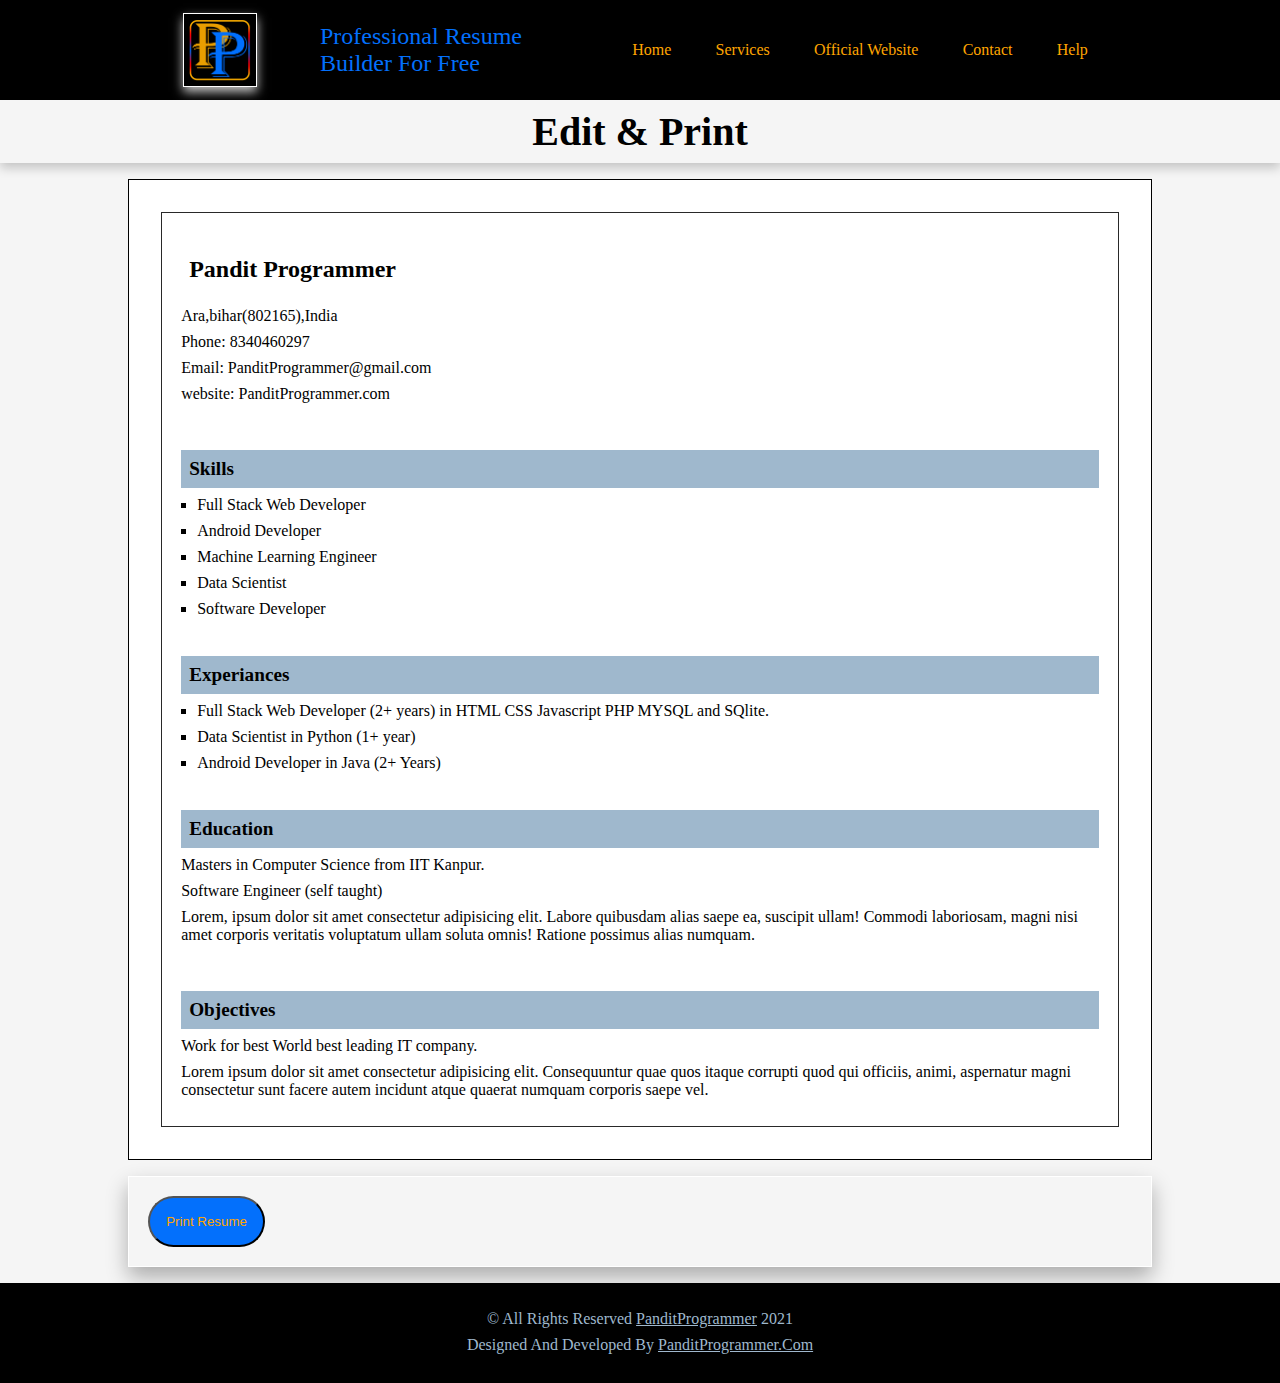
<file: index.html>
<!DOCTYPE html>
<html lang="en">

<head>
    <meta charset="UTF-8">
    <meta http-equiv="X-UA-Compatible" content="IE=edge">
    <meta name="description" content="A Professional Resume Builder by PanditProgrammer . This resume Builder is created by Logo_panditProgrammer for specially students and Fresher to make their resume quickly for Free. You can create a CV or Resume by editing few lines in resume Templates without any cost and print directly or you can save as PDF format. PanditProgrammer CV Builder for students for Free . Free resume Builder for students. CV maker for students. resume maker free by PanditProgrammer .  ">
    <meta name="keywords" content="Resume Builder, resume maker, PanditProgrammer resume, Pandit programmer resume, cv builder , students resume builder, free resume for students , free cv maker for students ">
    <meta name="viewport" content="width=device-width, initial-scale=1.0">
    <title>Free Resume Builder for students or Fresher | A Resume builder by PanditProgrammer.com , where you can get your resume quickly by editing fews lines in resume Templates. | students Resume maker by Pandit Programmer </title>
    <link rel="stylesheet" href="style.css">

    <link rel="apple-touch-icon" sizes="57x57" href="favicon/apple-icon-57x57.png">
    <link rel="apple-touch-icon" sizes="60x60" href="favicon/apple-icon-60x60.png">
    <link rel="apple-touch-icon" sizes="72x72" href="favicon/apple-icon-72x72.png">
    <link rel="apple-touch-icon" sizes="76x76" href="favicon/apple-icon-76x76.png">
    <link rel="apple-touch-icon" sizes="114x114" href="favicon/apple-icon-114x114.png">
    <link rel="apple-touch-icon" sizes="120x120" href="favicon/apple-icon-120x120.png">
    <link rel="apple-touch-icon" sizes="144x144" href="favicon/apple-icon-144x144.png">
    <link rel="apple-touch-icon" sizes="152x152" href="favicon/apple-icon-152x152.png">
    <link rel="apple-touch-icon" sizes="180x180" href="favicon/apple-icon-180x180.png">
    <link rel="icon" type="image/png" sizes="192x192" href="favicon/android-icon-192x192.png">
    <link rel="icon" type="image/png" sizes="32x32" href="favicon/favicon-32x32.png">
    <link rel="icon" type="image/png" sizes="96x96" href="favicon/favicon-96x96.png">
    <link rel="icon" type="image/png" sizes="16x16" href="favicon/favicon-16x16.png">
    <link rel="manifest" href="favicon/manifest.json">
    <meta name="msapplication-TileColor" content="#ffffff">
    <meta name="msapplication-TileImage" content="favicon/ms-icon-144x144.png">
    <meta name="theme-color" content="#ffffff">

</head>

<body id="main_body">
    <header>
        <div class="logo">
            <img src="src/logo.png" alt="Logo_panditProgrammer">
        </div>

        <nav class="menu">
            <a href="/">Home</a>
            <a href="/">Services</a>
            <a href="http://PanditProgrammer.com">Official website</a>
            <a href="http://facebook.com/PanditProgrammer">Contact</a>
            <a href="/">Help</a>
        </nav>

        <span class="desc">Professional Resume <br> Builder for Free  </span>

    </header>
    <div class="edit_print"><h1>Edit & Print</h1></div>

    <div class="resume" id="printResume" >
        <div class="main" contenteditable="true">
            <div class="head">
                <h1>Pandit Programmer</h1>
                <p>Ara,bihar(802165),India</p>
                <p>Phone: 8340460297</p>
                <p>Email: PanditProgrammer@gmail.com</p>
                <p>website: PanditProgrammer.com</p>
            </div>


            <div class="skills">
                <h1>Skills</h1>
                <ul>
                    <li>Full Stack Web Developer</li>
                    <li>Android Developer</li>
                    <li>Machine Learning Engineer</li>
                    <li>Data Scientist</li>
                    <li>Software Developer</li>
                </ul>
            </div>


            <div class="work_exp">
                <h1>Experiances</h1>
                <ul>
                    <li>Full Stack Web Developer (2+ years) in HTML CSS Javascript PHP MYSQL and SQlite.</li>
                    <li>Data Scientist in Python (1+ year)</li>
                    <li>Android Developer in Java (2+ Years)</li>
                </ul>

            </div>


            <div class="education">
                <h1>Education</h1>
                <p>Masters in Computer Science from IIT Kanpur.</p>
                <p>Software Engineer (self taught)</p>
                <p>Lorem, ipsum dolor sit amet consectetur adipisicing elit. Labore quibusdam alias saepe ea, suscipit
                    ullam! Commodi laboriosam, magni nisi amet corporis veritatis voluptatum ullam soluta omnis! Ratione
                    possimus alias numquam.</p>
            </div>


            <div class="objectives">
                <h1>Objectives</h1>
                <p>Work for best World best leading IT company.</p>
                <p>Lorem ipsum dolor sit amet consectetur adipisicing elit. Consequuntur quae quos itaque corrupti quod
                    qui officiis, animi, aspernatur magni consectetur sunt facere autem incidunt atque quaerat numquam
                    corporis saepe vel.</p>
            </div>


        </div>
    </div>

    <div class="functions">
        <div class="function_container">
            <button onclick="printResume()">Print Resume</button>
        </div>
    </div>

    <footer>
        <p>&copy; All rights Reserved <a href="http://PanditProgrammer.com">PanditProgrammer</a> 2021</p>
        <p>Designed and Developed by <a href="http://PanditProgrammer.com">PanditProgrammer.com</a>  </p>
    </footer>



    <script>
        function printResume() {
            let original_body = document.getElementById("main_body").innerHTML;
            let printable = document.getElementById("printResume").innerHTML;
            let body = document.getElementById("main_body").innerHTML = printable;
            window.print();
            body.innerHTML = original_body;
            location.reload();
        }
    </script>


</body>

</html>
</file>
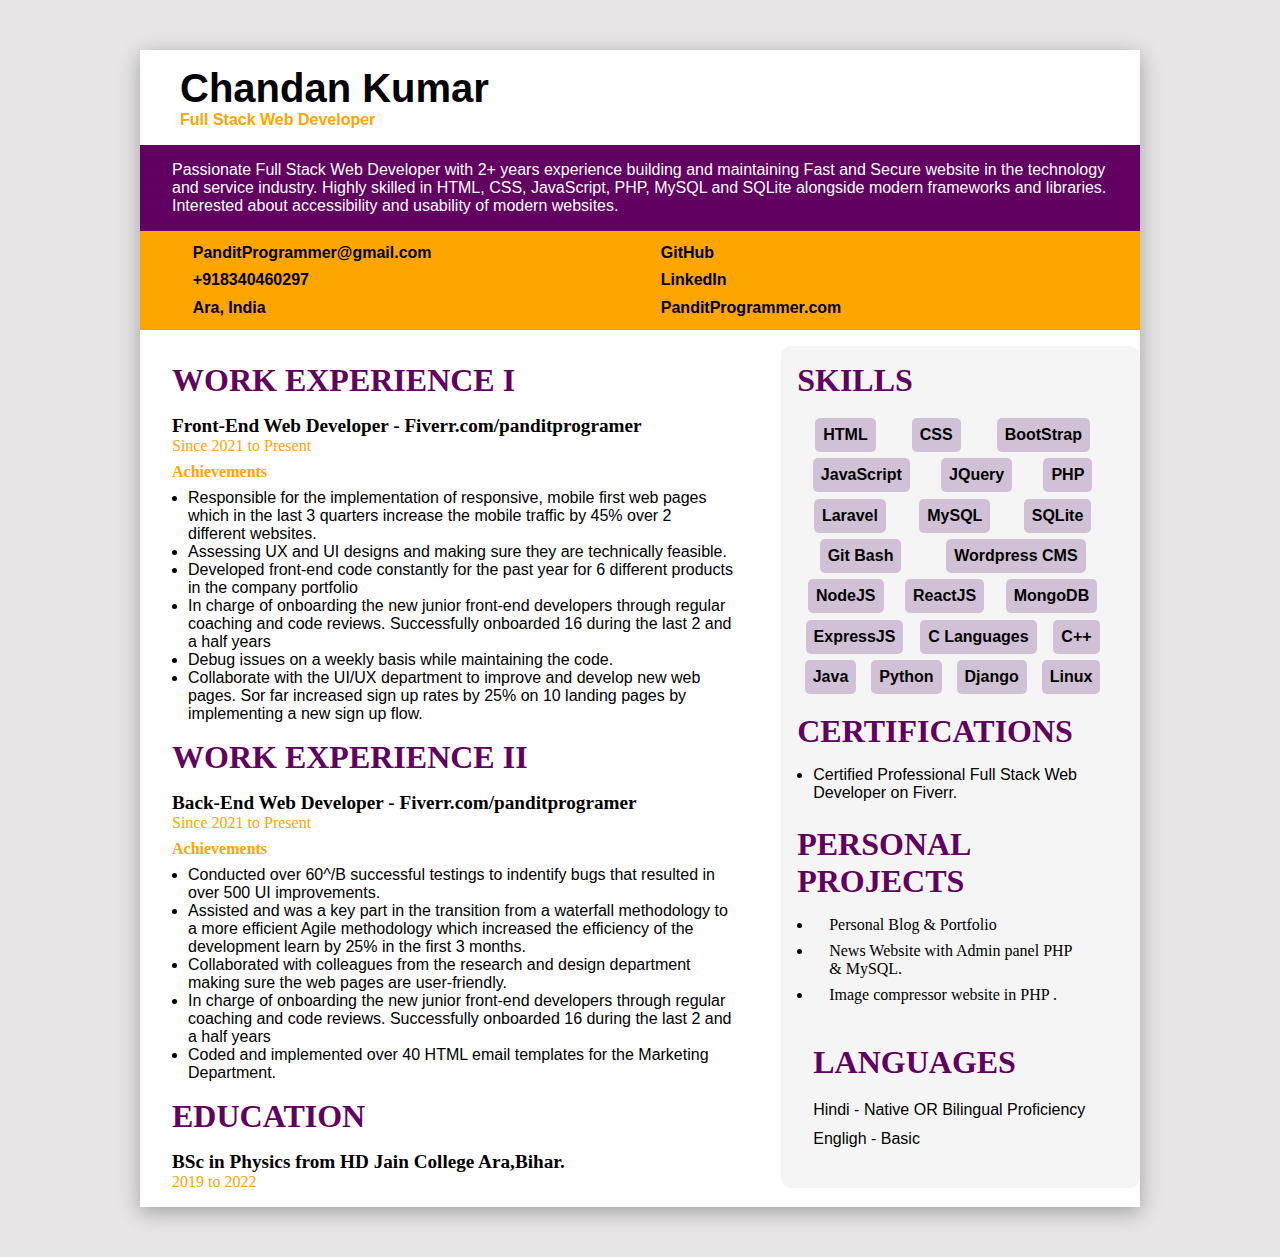
<file: cv/index.html>
<!DOCTYPE html>
<html lang="en">

<head>
    <meta charset="UTF-8">
    <meta http-equiv="X-UA-Compatible" content="IE=edge">
    <meta name="viewport" content="width=device-width, initial-scale=1.0">
    <meta name="description" content="This is Resume for full stack web developer. This resume can be used for front-end developer and Back-End developer . This web-based resume created by PanditProgrammer.com (pandit programmer) using html css only. All about the full stack web developer pandit programmer. This CV tells the about panditprogramer.com's developer.">
    <meta name="keywords" content="Full stack web developer resume, front-end developer resume , Back-End developer resume, Software developer resume, PanditProgrammer resume , Pandit programmer resume, best resume for developer, online resume, cv for developer, dv for Software developer, Software engineer cv.">
    <title>Resume (chandan Kumar PanditProgrammer) : PanditProgrammer.com</title>
    <link rel="stylesheet" href="style.css">
    <!-- font awesome cdn  -->
    <link rel="stylesheet" href="https://pro.fontawesome.com/releases/v5.10.0/css/all.css"
        integrity="sha384-AYmEC3Yw5cVb3ZcuHtOA93w35dYTsvhLPVnYs9eStHfGJvOvKxVfELGroGkvsg+p" crossorigin="anonymous" />
</head>

<body>

    <!-- <header>
        <nav></nav>
    </header> -->


    <section>
        <main class="container">
            <div class="cv_header">
                <h1>Chandan Kumar</h1>
                <h2>Full Stack Web Developer</h2>
            </div>

            <div class="cv_description">
                <p>
                    Passionate Full Stack Web Developer with 2+ years experience building and maintaining Fast and
                    Secure website in the technology and service industry. Highly skilled in HTML, CSS, JavaScript, PHP,
                    MySQL and SQLite alongside modern frameworks and libraries. Interested about accessibility and
                    usability of modern websites.
                </p>
            </div>

            <div class="cv_details">
                <div class="left">
                    <h2><i class="far fa-envelope"></i><a href="mailto:PanditProgrammer@gmail.com" target="blank">
                            PanditProgrammer@gmail.com</a>
                    </h2>
                    <h2><i class="fas fa-phone-alt"></i><a href="tel:+918340460297" target="blank">+918340460297</a>
                    </h2>
                    <h2><i class="fas fa-map-marker-alt"></i><a href="https://goo.gl/maps/ZuwQ8jr1xtmzfw7N8"
                            target="blank">Ara,
                            India</a>
                    </h2>
                </div>
                <div class="right">
                    <h2><i class="fab fa-github"></i> <a href="http://github.com/panditprogrammer"
                            target="blank">GitHub</a>
                    </h2>
                    <h2><i class="fab fa-linkedin"></i> <a href="http://www.linkedin.com/in/panditprogrammer"
                            target="blank">LinkedIn</a>
                    </h2>
                    <h2><i class="fas fa-passport"></i> <a href="http://panditprogrammer.com"
                            target="blank">PanditProgrammer.com</a>
                    </h2>
                </div>
            </div>

            <div class="cv_body">
                <div class="cv_work_exp">
                    <h1>Work Experience I</h1>
                    <h2>Front-End Web Developer - Fiverr.com/panditprogramer</h2>
                    <span>Since 2021 to Present</span>
                    <h3>Achievements</h3>

                    <ul>
                        <li>
                            Responsible for the implementation of responsive, mobile first web pages which in the last
                            3
                            quarters increase the mobile traffic by 45% over 2 different websites.
                        </li>
                        <li>
                            Assessing UX and UI designs and making sure they are technically feasible.

                        </li>
                        <li>
                            Developed front-end code constantly for the past year for 6 different
                            products in the company portfolio
                        </li>
                        <li>
                            In charge of onboarding the new junior front-end developers through regular coaching and
                            code
                            reviews. Successfully onboarded 16 during the last 2 and a half years
                        </li>
                        <li>
                            Debug issues on a weekly basis while maintaining the code.
                        </li>
                        <li>
                            Collaborate with the UI/UX department to improve and develop new web pages. Sor far
                            increased
                            sign up rates by 25% on 10 landing pages by implementing a new sign up flow.
                        </li>
                    </ul>

                    <h1>Work Experience II </h1>
                    <h2>Back-End Web Developer - Fiverr.com/panditprogramer</h2>
                    <span>Since 2021 to Present</span>
                    <h3>Achievements</h3>

                    <ul>
                        <li>
                            Conducted over 60^/B successful testings to indentify bugs that resulted in over 500 UI
                            improvements.
                        </li>
                        <li>

                            Assisted and was a key part in the transition from a waterfall methodology to a more
                            efficient
                            Agile methodology which increased the efficiency of the development learn by 25% in the
                            first 3
                            months.

                        </li>
                        <li>
                            Collaborated with colleagues from the research and design department making sure the web
                            pages
                            are user-friendly.
                        </li>
                        <li>
                            In charge of onboarding the new junior front-end developers through regular coaching and
                            code
                            reviews. Successfully onboarded 16 during the last 2 and a half years
                        </li>
                        <li>
                            Coded and implemented over 40 HTML email templates for the Marketing Department.
                        </li>

                    </ul>
                    <h1>education</h1>
                    <h2>BSc in Physics from HD Jain College Ara,Bihar.</h2>
                    <span>2019 to 2022</span>

                </div>

                <div class="cv_skills">
                    <h1>Skills</h1>
                    <div class="skill_contents">
                        <h3>HTML</h3>
                        <h3>CSS</h3>
                        <h3>BootStrap</h3>
                        <h3>JavaScript</h3>
                        <h3>JQuery</h3>
                        <h3>PHP</h3>
                        <h3>Laravel</h3>
                        <h3>MySQL</h3>
                        <h3>SQLite</h3>
                        <h3>Git Bash</h3>
                        <h3>Wordpress CMS</h3>
                        <h3>NodeJS </h3>
                        <h3>ReactJS</h3>
                        <h3>MongoDB</h3>
                        <h3> ExpressJS</h3>
                        <h3>C Languages</h3>
                        <h3>C++</h3>
                        <h3>Java</h3>
                        <h3>Python</h3>
                        <h3>Django</h3>
                        <h3>Linux</h3>
                    </div>

                    <div class="cv_certification">
                        <h1>Certifications</h1>
                        <ul>
                            <li>Certified Professional Full Stack Web Developer on Fiverr. </li>

                            <!-- <li>Certified Software Developer 2020.</li>
                            <li>Certified Java Professional Developer.</li> -->
                        </ul>
                    </div>

                    <div class="cv_personal_Projects">
                        <h1>Personal Projects</h1>
                        <ul>
                            <li>Personal Blog & Portfolio</li>
                            <li>News Website with Admin panel PHP & MySQL.</li>
                            <li>Image compressor website in PHP .</li>
                        </ul>
                    </div>

                    <div class="cv_languages">
                        <h1>Languages</h1>
                        <p>Hindi - Native OR Bilingual Proficiency </p>
                        <p>Engligh - Basic</p>
                    </div>

                </div>

            </div>


        </main>
    </section>

</body>

</html>
</file>
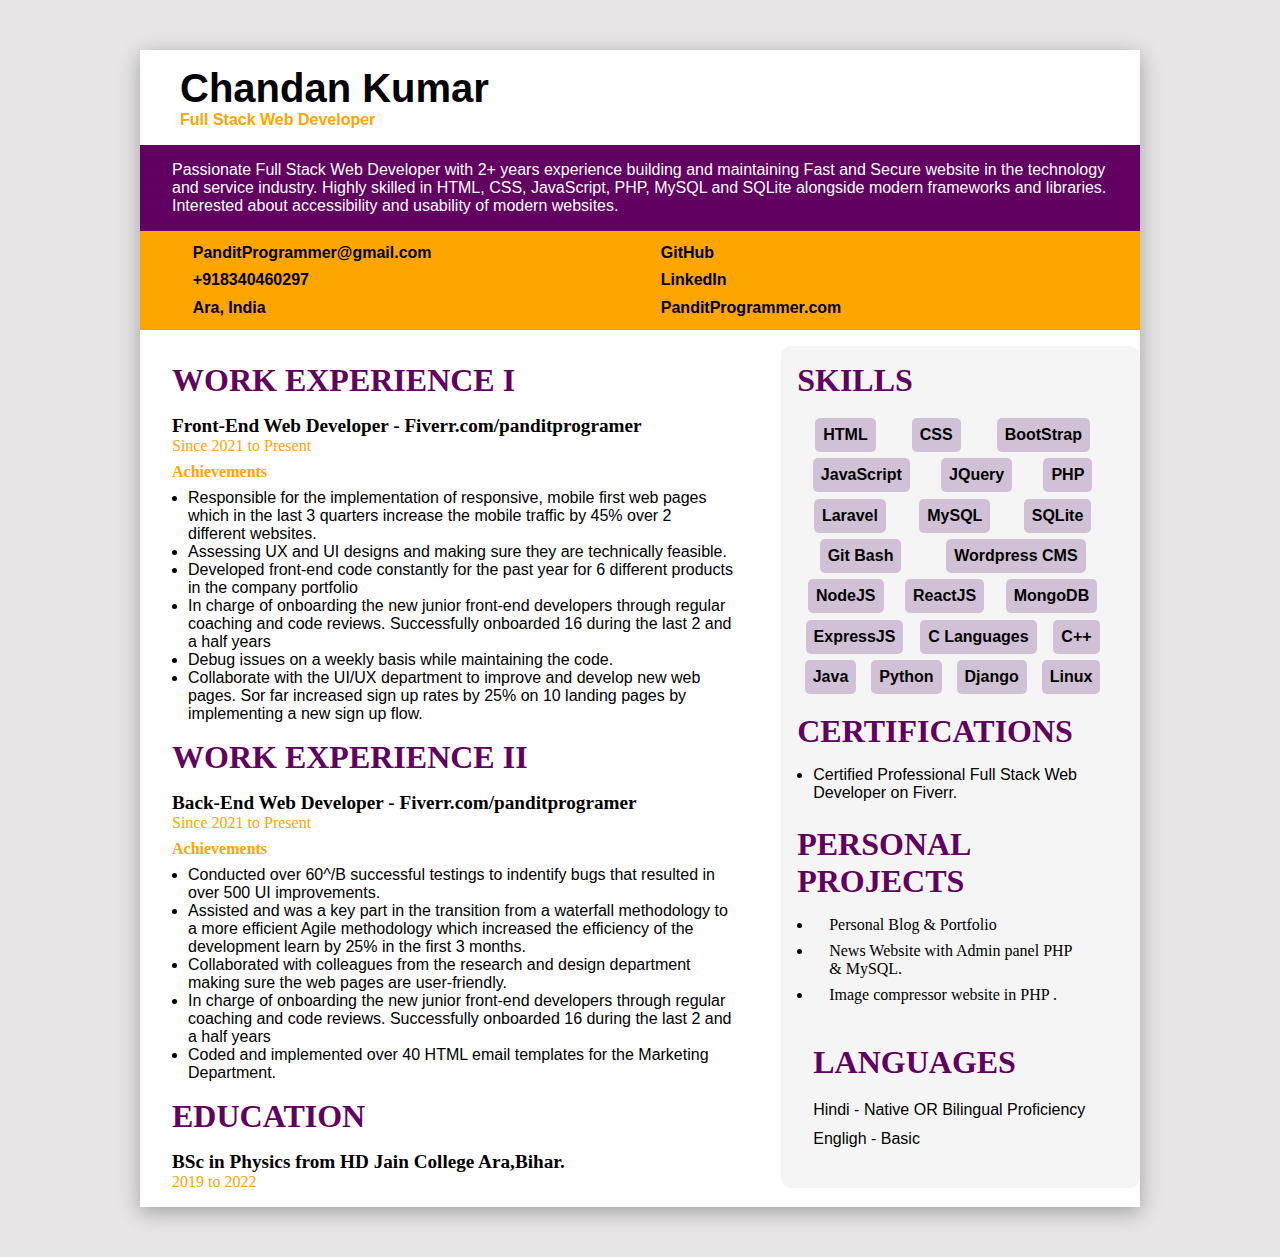
<file: cv0/index.html>
<!DOCTYPE html>
<html lang="en">

<head>
    <meta charset="UTF-8">
    <meta http-equiv="X-UA-Compatible" content="IE=edge">
    <meta name="viewport" content="width=device-width, initial-scale=1.0">
    <meta name="description" content="This is Resume for full stack web developer. This resume can be used for front-end developer and Back-End developer . This web-based resume created by PanditProgrammer.com (pandit programmer) using html css only. All about the full stack web developer pandit programmer. This CV tells the about panditprogramer.com's developer.">
    <meta name="keywords" content="Full stack web developer resume, front-end developer resume , Back-End developer resume, Software developer resume, PanditProgrammer resume , Pandit programmer resume, best resume for developer, online resume, cv for developer, dv for Software developer, Software engineer cv.">
    <title>Resume (chandan Kumar PanditProgrammer) : PanditProgrammer.com</title>
    <link rel="stylesheet" href="style.css">

    <link rel="apple-touch-icon" sizes="57x57" href="../favicon/apple-icon-57x57.png">
    <link rel="apple-touch-icon" sizes="60x60" href="../favicon/apple-icon-60x60.png">
    <link rel="apple-touch-icon" sizes="72x72" href="../favicon/apple-icon-72x72.png">
    <link rel="apple-touch-icon" sizes="76x76" href="../favicon/apple-icon-76x76.png">
    <link rel="apple-touch-icon" sizes="114x114" href="../favicon/apple-icon-114x114.png">
    <link rel="apple-touch-icon" sizes="120x120" href="../favicon/apple-icon-120x120.png">
    <link rel="apple-touch-icon" sizes="144x144" href="../favicon/apple-icon-144x144.png">
    <link rel="apple-touch-icon" sizes="152x152" href="../favicon/apple-icon-152x152.png">
    <link rel="apple-touch-icon" sizes="180x180" href="../favicon/apple-icon-180x180.png">
    <link rel="icon" type="image/png" sizes="192x192" href="../favicon/android-icon-192x192.png">
    <link rel="icon" type="image/png" sizes="32x32" href="../favicon/../favicon-32x32.png">
    <link rel="icon" type="image/png" sizes="96x96" href="../favicon/../favicon-96x96.png">
    <link rel="icon" type="image/png" sizes="16x16" href="../favicon/../favicon-16x16.png">
    <link rel="manifest" href="../favicon/manifest.json">
    <meta name="msapplication-TileColor" content="#ffffff">
    <meta name="msapplication-TileImage" content="../favicon/ms-icon-144x144.png">
    <meta name="theme-color" content="#ffffff">

    <!-- font awesome cdn  -->
    <link rel="stylesheet" href="https://pro.fontawesome.com/releases/v5.10.0/css/all.css"
        integrity="sha384-AYmEC3Yw5cVb3ZcuHtOA93w35dYTsvhLPVnYs9eStHfGJvOvKxVfELGroGkvsg+p" crossorigin="anonymous" />
</head>

<body>

    <!-- <header>
        <nav></nav>
    </header> -->


    <section>
        <main class="container">
            <div class="cv_header">
                <h1>Chandan Kumar</h1>
                <h2>Full Stack Web Developer</h2>
            </div>

            <div class="cv_description">
                <p>
                    Passionate Full Stack Web Developer with 2+ years experience building and maintaining Fast and
                    Secure website in the technology and service industry. Highly skilled in HTML, CSS, JavaScript, PHP,
                    MySQL and SQLite alongside modern frameworks and libraries. Interested about accessibility and
                    usability of modern websites.
                </p>
            </div>

            <div class="cv_details">
                <div class="left">
                    <h2><i class="far fa-envelope"></i><a href="mailto:PanditProgrammer@gmail.com" target="blank">
                            PanditProgrammer@gmail.com</a>
                    </h2>
                    <h2><i class="fas fa-phone-alt"></i><a href="tel:+918340460297" target="blank">+918340460297</a>
                    </h2>
                    <h2><i class="fas fa-map-marker-alt"></i><a href="https://goo.gl/maps/ZuwQ8jr1xtmzfw7N8"
                            target="blank">Ara,
                            India</a>
                    </h2>
                </div>
                <div class="right">
                    <h2><i class="fab fa-github"></i> <a href="http://github.com/panditprogrammer"
                            target="blank">GitHub</a>
                    </h2>
                    <h2><i class="fab fa-linkedin"></i> <a href="http://www.linkedin.com/in/panditprogrammer"
                            target="blank">LinkedIn</a>
                    </h2>
                    <h2><i class="fas fa-passport"></i> <a href="http://panditprogrammer.com"
                            target="blank">PanditProgrammer.com</a>
                    </h2>
                </div>
            </div>

            <div class="cv_body">
                <div class="cv_work_exp">
                    <h1>Work Experience I</h1>
                    <h2>Front-End Web Developer - Fiverr.com/panditprogramer</h2>
                    <span>Since 2021 to Present</span>
                    <h3>Achievements</h3>

                    <ul>
                        <li>
                            Responsible for the implementation of responsive, mobile first web pages which in the last
                            3
                            quarters increase the mobile traffic by 45% over 2 different websites.
                        </li>
                        <li>
                            Assessing UX and UI designs and making sure they are technically feasible.

                        </li>
                        <li>
                            Developed front-end code constantly for the past year for 6 different
                            products in the company portfolio
                        </li>
                        <li>
                            In charge of onboarding the new junior front-end developers through regular coaching and
                            code
                            reviews. Successfully onboarded 16 during the last 2 and a half years
                        </li>
                        <li>
                            Debug issues on a weekly basis while maintaining the code.
                        </li>
                        <li>
                            Collaborate with the UI/UX department to improve and develop new web pages. Sor far
                            increased
                            sign up rates by 25% on 10 landing pages by implementing a new sign up flow.
                        </li>
                    </ul>

                    <h1>Work Experience II </h1>
                    <h2>Back-End Web Developer - Fiverr.com/panditprogramer</h2>
                    <span>Since 2021 to Present</span>
                    <h3>Achievements</h3>

                    <ul>
                        <li>
                            Conducted over 60^/B successful testings to indentify bugs that resulted in over 500 UI
                            improvements.
                        </li>
                        <li>

                            Assisted and was a key part in the transition from a waterfall methodology to a more
                            efficient
                            Agile methodology which increased the efficiency of the development learn by 25% in the
                            first 3
                            months.

                        </li>
                        <li>
                            Collaborated with colleagues from the research and design department making sure the web
                            pages
                            are user-friendly.
                        </li>
                        <li>
                            In charge of onboarding the new junior front-end developers through regular coaching and
                            code
                            reviews. Successfully onboarded 16 during the last 2 and a half years
                        </li>
                        <li>
                            Coded and implemented over 40 HTML email templates for the Marketing Department.
                        </li>

                    </ul>
                    <h1>education</h1>
                    <h2>BSc in Physics from HD Jain College Ara,Bihar.</h2>
                    <span>2019 to 2022</span>

                </div>

                <div class="cv_skills">
                    <h1>Skills</h1>
                    <div class="skill_contents">
                        <h3>HTML</h3>
                        <h3>CSS</h3>
                        <h3>BootStrap</h3>
                        <h3>JavaScript</h3>
                        <h3>JQuery</h3>
                        <h3>PHP</h3>
                        <h3>Laravel</h3>
                        <h3>MySQL</h3>
                        <h3>SQLite</h3>
                        <h3>Git Bash</h3>
                        <h3>Wordpress CMS</h3>
                        <h3>NodeJS </h3>
                        <h3>ReactJS</h3>
                        <h3>MongoDB</h3>
                        <h3> ExpressJS</h3>
                        <h3>C Languages</h3>
                        <h3>C++</h3>
                        <h3>Java</h3>
                        <h3>Python</h3>
                        <h3>Django</h3>
                        <h3>Linux</h3>
                    </div>

                    <div class="cv_certification">
                        <h1>Certifications</h1>
                        <ul>
                            <li>Certified Professional Full Stack Web Developer on Fiverr. </li>

                            <!-- <li>Certified Software Developer 2020.</li>
                            <li>Certified Java Professional Developer.</li> -->
                        </ul>
                    </div>

                    <div class="cv_personal_Projects">
                        <h1>Personal Projects</h1>
                        <ul>
                            <li>Personal Blog & Portfolio</li>
                            <li>News Website with Admin panel PHP & MySQL.</li>
                            <li>Image compressor website in PHP .</li>
                        </ul>
                    </div>

                    <div class="cv_languages">
                        <h1>Languages</h1>
                        <p>Hindi - Native OR Bilingual Proficiency </p>
                        <p>Engligh - Basic</p>
                    </div>

                </div>

            </div>


        </main>
    </section>

</body>

</html>
</file>
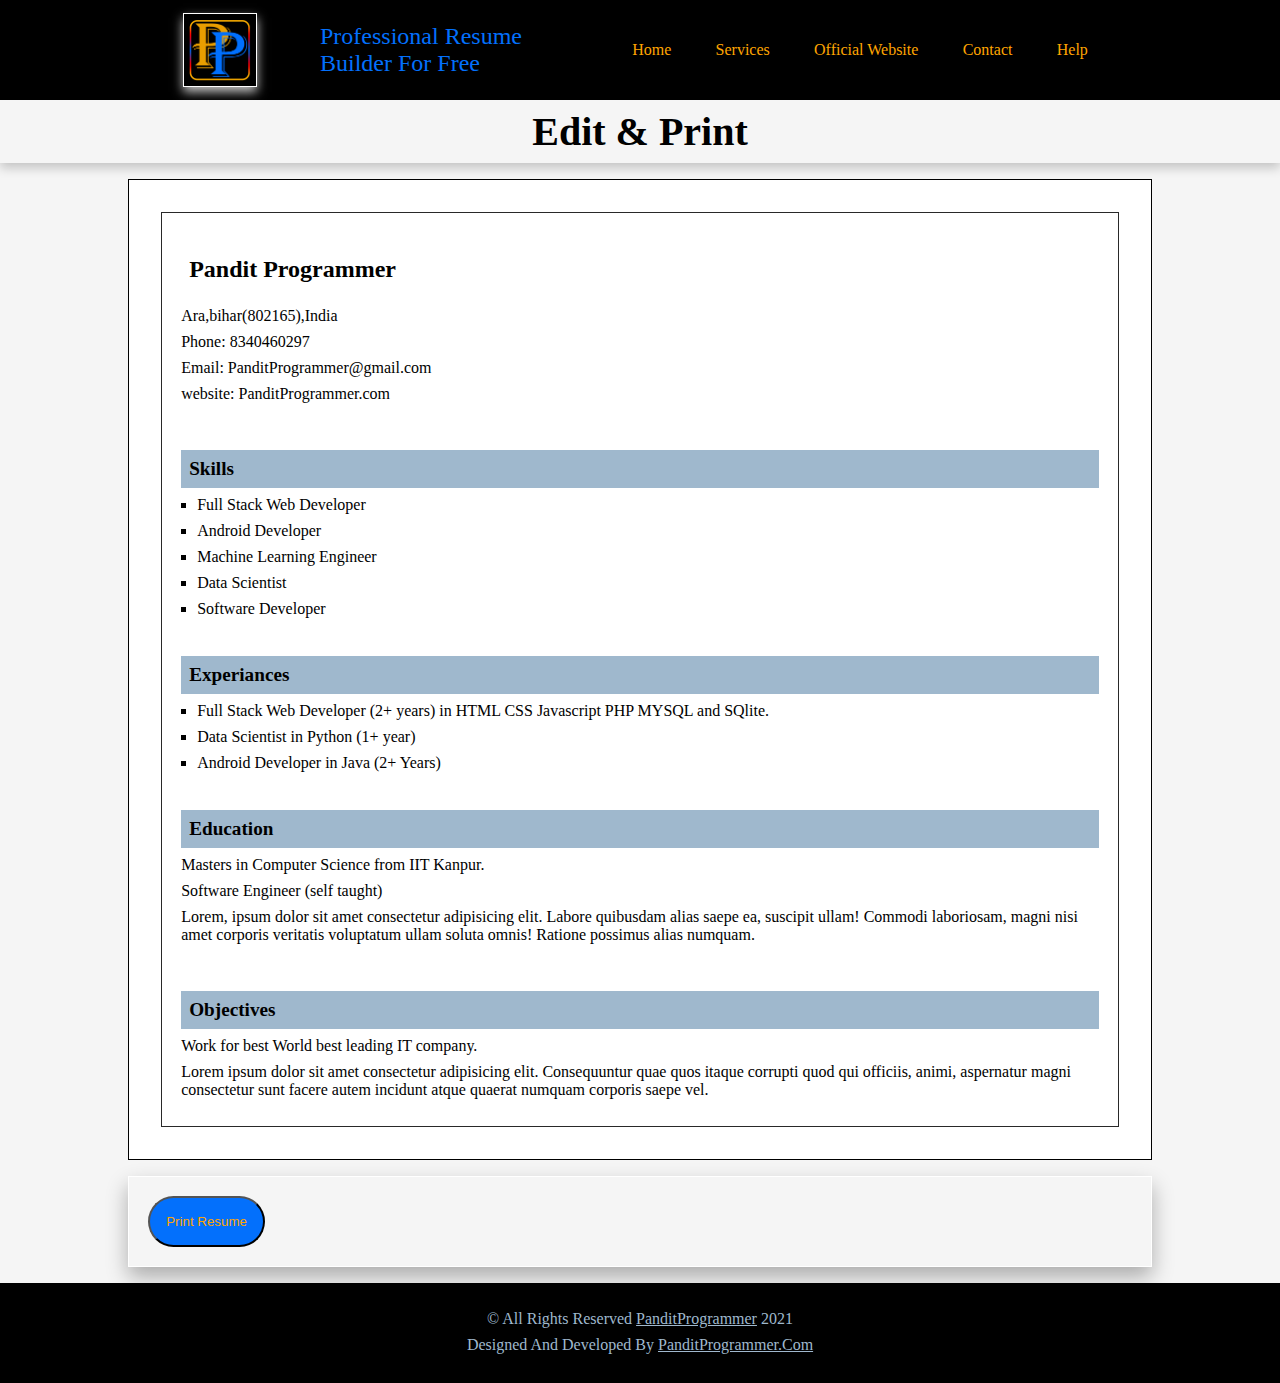
<file: cv1/index.html>
<!DOCTYPE html>
<html lang="en">

<head>
    <meta charset="UTF-8">
    <meta http-equiv="X-UA-Compatible" content="IE=edge">
    <meta name="description"
        content="A Professional Resume Builder by PanditProgrammer . This resume Builder is created by Logo_panditProgrammer for specially students and Fresher to make their resume quickly for Free. You can create a CV or Resume by editing few lines in resume Templates without any cost and print directly or you can save as PDF format. PanditProgrammer CV Builder for students for Free . Free resume Builder for students. CV maker for students. resume maker free by PanditProgrammer .  ">
    <meta name="keywords"
        content="Resume Builder, resume maker, PanditProgrammer resume, Pandit programmer resume, cv builder , students resume builder, free resume for students , free cv maker for students ">
    <meta name="viewport" content="width=device-width, initial-scale=1.0">
    <title>Free Resume Builder for students or Fresher | A Resume builder by PanditProgrammer.com , where you can get
        your resume quickly by editing fews lines in resume Templates. | students Resume maker by Pandit Programmer
    </title>
    <link rel="stylesheet" href="style.css">

    <link rel="apple-touch-icon" sizes="57x57" href="../favicon/apple-icon-57x57.png">
    <link rel="apple-touch-icon" sizes="60x60" href="../favicon/apple-icon-60x60.png">
    <link rel="apple-touch-icon" sizes="72x72" href="../favicon/apple-icon-72x72.png">
    <link rel="apple-touch-icon" sizes="76x76" href="../favicon/apple-icon-76x76.png">
    <link rel="apple-touch-icon" sizes="114x114" href="../favicon/apple-icon-114x114.png">
    <link rel="apple-touch-icon" sizes="120x120" href="../favicon/apple-icon-120x120.png">
    <link rel="apple-touch-icon" sizes="144x144" href="../favicon/apple-icon-144x144.png">
    <link rel="apple-touch-icon" sizes="152x152" href="../favicon/apple-icon-152x152.png">
    <link rel="apple-touch-icon" sizes="180x180" href="../favicon/apple-icon-180x180.png">
    <link rel="icon" type="image/png" sizes="192x192" href="../favicon/android-icon-192x192.png">
    <link rel="icon" type="image/png" sizes="32x32" href="../favicon/../favicon-32x32.png">
    <link rel="icon" type="image/png" sizes="96x96" href="../favicon/../favicon-96x96.png">
    <link rel="icon" type="image/png" sizes="16x16" href="../favicon/../favicon-16x16.png">
    <link rel="manifest" href="../favicon/manifest.json">
    <meta name="msapplication-TileColor" content="#ffffff">
    <meta name="msapplication-TileImage" content="../favicon/ms-icon-144x144.png">
    <meta name="theme-color" content="#ffffff">

</head>

<body id="main_body">
    <header>
        <div class="logo">
            <img src="../src/logo.png" alt="Logo_panditProgrammer">
        </div>

        <nav class="menu">
            <a href="/">Home</a>
            <a href="/">Services</a>
            <a href="http://PanditProgrammer.com">Official website</a>
            <a href="http://facebook.com/PanditProgrammer">Contact</a>
            <a href="/">Help</a>
        </nav>

        <span class="desc">Professional Resume <br> Builder for Free </span>

    </header>
    <div class="edit_print">
        <h1>Edit & Print</h1>
    </div>

    <div class="resume" id="printResume">
        <div class="main" contenteditable="true">
            <div class="head">
                <h1>Pandit Programmer</h1>
                <p>Ara,bihar(802165),India</p>
                <p>Phone: 8340460297</p>
                <p>Email: PanditProgrammer@gmail.com</p>
                <p>website: PanditProgrammer.com</p>
            </div>


            <div class="skills">
                <h1>Skills</h1>
                <ul>
                    <li>Full Stack Web Developer</li>
                    <li>Android Developer</li>
                    <li>Machine Learning Engineer</li>
                    <li>Data Scientist</li>
                    <li>Software Developer</li>
                </ul>
            </div>


            <div class="work_exp">
                <h1>Experiances</h1>
                <ul>
                    <li>Full Stack Web Developer (2+ years) in HTML CSS Javascript PHP MYSQL and SQlite.</li>
                    <li>Data Scientist in Python (1+ year)</li>
                    <li>Android Developer in Java (2+ Years)</li>
                </ul>

            </div>


            <div class="education">
                <h1>Education</h1>
                <p>Masters in Computer Science from IIT Kanpur.</p>
                <p>Software Engineer (self taught)</p>
                <p>Lorem, ipsum dolor sit amet consectetur adipisicing elit. Labore quibusdam alias saepe ea, suscipit
                    ullam! Commodi laboriosam, magni nisi amet corporis veritatis voluptatum ullam soluta omnis! Ratione
                    possimus alias numquam.</p>
            </div>


            <div class="objectives">
                <h1>Objectives</h1>
                <p>Work for best World best leading IT company.</p>
                <p>Lorem ipsum dolor sit amet consectetur adipisicing elit. Consequuntur quae quos itaque corrupti quod
                    qui officiis, animi, aspernatur magni consectetur sunt facere autem incidunt atque quaerat numquam
                    corporis saepe vel.</p>
            </div>


        </div>
    </div>

    <div class="functions">
        <div class="function_container">
            <button onclick="printResume()">Print Resume</button>
        </div>
    </div>

    <footer>
        <p>&copy; All rights Reserved <a href="http://PanditProgrammer.com">PanditProgrammer</a> 2021</p>
        <p>Designed and Developed by <a href="http://PanditProgrammer.com">PanditProgrammer.com</a> </p>
    </footer>



    <script>
        function printResume() {
            let original_body = document.getElementById("main_body").innerHTML;
            let printable = document.getElementById("printResume").innerHTML;
            let body = document.getElementById("main_body").innerHTML = printable;
            window.print();
            body.innerHTML = original_body;
            location.reload();
        }
    </script>


</body>

</html>
</file>
<file: style.css>
*{
    margin: 0px;
    padding: 0;
    box-sizing: border-box;
    scroll-behavior: smooth;
}



:root{
    --primary_color: orange;
    --secondary_color: #0370fc;
    --black_color: black;
    --white_color: white;
    --text_color: #9fb8cd;
    --h_color: tomato;
    
}
h1{
    padding: 0.5rem;
    font-size: 1.2rem;
    background-color: #9fb8cd;;
}

p{
    margin-top: 0.5rem;
    margin-bottom: 00.5rem;
    font-size: 1rem;

}



body{
    width: 100%;
    height: 100%;
    min-width: 600px;
    background-color: rgb(245, 245, 245);

}

header{
    height: 100px;
    background-color: black;
    display: flex;
    justify-content: space-around;
    align-items: center;
}

header .desc{
    position: absolute;
    left: 25%;
    font-size: 1.5rem;
    text-transform: capitalize;
    color: var(--secondary_color);

    animation: color_change 10s infinite alternate;

}

@keyframes color_change{
    0%{
        color: var(--secondary_color);
    }

    25%{
        color: var(--primary_color);
    }

    50%{
        color: var(--primary_color);
    }

    75%{
        color: var(--secondary_color);
    }

    100%{
        color: var(--secondary_color);
    }

}


header .logo{
    width: 100px;
    height: 100%;
    padding: 0.8rem;
}

header .logo img{
    width: 100%;
    padding: 0.3rem;
    box-shadow: 0px 5px 10px 0px rgba(255, 255, 255, 0.774);
    border: 0.1px solid var(--white_color);
}

header .menu{
    width: 500px;
    height: 100%;
    display: flex;
    justify-content: space-around;
    align-items: center;
}

header .menu a{
    text-transform: capitalize;
    text-decoration: none;
    font-size: 1rem;
    color: var(--primary_color);
    padding: 0.5rem 0.8rem;
}

header .menu a:hover{
    background-color: var(--secondary_color);
}

.edit_print{
    box-shadow: 0px 5px 10px 0px rgba(0, 0, 0, 20%);
}

.edit_print h1{
    background-color: transparent;
    text-align: center;
    text-transform: capitalize;
    font-size: 2.5rem;
}

.resume{
    /* width: 960px; */
    width: 80%;
    margin:  1rem auto;
    padding: 2rem;
    border: 0.2px solid black;
    background-color: white;

}

.main{
    display: flex;
    flex-direction: column;
    justify-content: space-around;
    align-items: center;
    border: 1.5px solid rgb(41, 41, 41);
}

.head{
    width: 100%;
    /* height: 200px; */
    padding: 1.2rem;

}

.head h1{
    margin-top: 1rem;
    margin-bottom: 1rem;
    font-size: 1.5rem;
    border-style: none;
    background-color: transparent;
}

.head p{
    margin-top: 0.5rem;
    margin-bottom: 00.5rem;
}

.skills{
    width: 100%;
    /* height: 200px; */
    padding: 1.2rem;

}

.skills ul{
    padding-left: 1rem;    

}

.skills ul li{
    list-style-type: square;
    margin-top: 0.5rem;


}

.work_exp{
    width: 100%;
    /* height: 200px; */
    padding: 1.2rem;

}

.work_exp ul{
    padding-left: 1rem;

}

.work_exp ul li{
    list-style-type: square;
    margin-top: 0.5rem;
}


.education{
    width: 100%;
    /* height: 200px; */
    padding: 1.2rem;

}

.education p{
    margin-top: 0.5rem;
    margin-bottom: 00.5rem;
}



.objectives{
    width: 100%;
    /* height: 200px; */
    padding: 1.2rem;
}

.objectives p{
    margin-top: 0.5rem;
    margin-bottom: 00.5rem;

}

.functions{
    /* width: 960px; */
    width: 80%;
    /* height: 200px; */
    padding: 1.2rem;
    margin: 1rem auto;
    box-shadow: 0px 10px 20px 0px rgba(0, 0, 0, 30%);
    border: 1px solid white;

}

.functions button{
    padding: 1rem;
    text-transform: capitalize;
    color: var(--primary_color);
    background-color: var(--secondary_color);
    border-radius: 30px;
    cursor: pointer;

}

.functions button:hover{
    background-color: var(--black_color);
}



footer{
    height: 100px;
    text-align: center;
    text-transform: capitalize;
    font-size: 3rem;
    padding: 1.2rem;
    background-color: black;
    color: var(--text_color);

}

footer a{
    color: var(--text_color);

}

@media screen and (max-width: 900px){
    .desc{
        opacity: 0.2;
    }
}


@media screen and (max-width: 640px){
    header .menu{
        width: 70%;
        
    }
    .desc{
        display: none;
    }

}


@media print {
    body{
        background-color: white;
    }
    .resume{
        border: 0.2px solid black;
        background-color: white;
    }
}
</file>
<file: cv/style.css>
*{
    margin: 0;
    padding: 0;
}

body{
    background-color: rgb(231, 229, 229);
    display: flex;
    justify-content: center;
    align-items: center;
}

/* header {
    height: 50px;
    width: 1200px;
    margin: auto;
}

header nav{
    height: 100%;
    width: 100%;
    background-color: lightseagreen;
} */

section{
    /* width: 1240; */
    /* height: 1759px; */
    width: 1000px;

    margin: 50px auto;
   
    
}

section main{
    width: 100%;
    height: 100%;
    box-shadow: 0px 5px 20px 0px rgba(0, 0, 0, 30%);


}

/* cv header  */
section main .cv_header{
    background-color: white;
    padding: 1rem 2.5rem ;
    display: flex;
    flex-direction: column;
    justify-content: space-between;
    align-items: flex-start;
    
}
section main .cv_header h1{
    text-transform: capitalize;
    font-size: 2.5rem;
    font-family: 'Lucida Sans', 'Lucida Sans Regular', 'Lucida Grande', 'Lucida Sans Unicode', Geneva, Verdana, sans-serif;
    
}
section main .cv_header h2{
    font-size: 1rem;
    text-transform: capitalize;
    font-family: 'Lucida Sans', 'Lucida Sans Regular', 'Lucida Grande', 'Lucida Sans Unicode', Geneva, Verdana, sans-serif;
    color: orange;

}



/* .cv_description  */
section main .cv_description{
    background-color: #610061;
    padding: 1rem 2rem;
}
section main .cv_description p{
    color: white;
    font-size: 1rem;
    font-family: Arial, Helvetica, sans-serif;

}

/* cv details  */
section main .cv_details{
    padding: 0.5rem 2rem;
    background-color: orange;
    display: flex;
    justify-content: space-between;
    align-items: flex-end;
}

section main .cv_details .left,.right{
    height: 100%;
    width: 50%;
}

section main .cv_details .left h2,.right h2{
    padding: 0.3rem ;
    color: white;
    font-size: 1rem;
    font-family: Arial, Helvetica, sans-serif;

}
section main .cv_details .left h2 a,.right h2 a{
    text-decoration: none;
    color: black;
}
section main .cv_details .left h2 a:hover,.right h2 a:hover{
 text-decoration: underline;

}
section main .cv_details .left h2 i,.right h2 i{
    margin-right: 1rem;

}


/*cv work  */
section main .cv_body{
    width: 100%;
    display: flex;
    justify-content: space-around;
    align-items: flex-start;
    background-color: white;
}

section main .cv_body .cv_work_exp{
    width: 65%;
    /* height: 875px; */
    padding: 1rem 2rem;
    background-color: white;
}

section main .cv_body .cv_work_exp h1{
    font-size: 2rem;
    padding: 1rem 0rem;
    text-transform: uppercase;
    color: #610061;

}

section main .cv_body .cv_work_exp h2{
    font-size: 1.2rem;

}
section main .cv_body .cv_work_exp span{
    color: orange;
    font-size: 1rem;
    
}

section main .cv_body .cv_work_exp h3{
    color: orange;
    font-size: 1rem;
    padding: 0.5rem 0rem;
}

section main .cv_body .cv_work_exp ul{
    padding: 0rem 1rem;
    list-style-type: disc;
    font-family: Arial, Helvetica, sans-serif;
    font-size: 1rem;
}


/* cv skills  */
section main .cv_skills{
    width: 35%;
    margin: 1rem auto;
    padding: 1rem;
    padding-right: 2rem;
    /* height: 850px; */
    border-radius: 10px;
    background-color: whitesmoke;
}

section main .cv_skills h1{
    font-size: 2rem;
    padding-bottom: 1rem;
    text-transform: uppercase;
    color: #610061;

}

section main .cv_skills .skill_contents{
    display: flex;
    flex-wrap: wrap;
    justify-content: space-around;
    align-items: flex-start;
}

section main .cv_skills h3{
    padding: 0.5rem;
    margin: 0.2rem 0.2rem;
    font-size: 1rem;
    font-family: 'Lucida Sans', 'Lucida Sans Regular', 'Lucida Grande', 'Lucida Sans Unicode', Geneva, Verdana, sans-serif;
    background-color: rgb(209, 193, 214);
    color: black;
    border-radius: 5px;
}

/* certifications  */
section main .cv_certification h1{
    font-size: 2rem;
    padding: 1rem 0rem;
    text-transform: uppercase;
    color: #610061;
}

section main .cv_certification ul{
    padding: 0rem 1rem;
}

section main .cv_certification ul li{
    font-size: 1rem;
    margin-bottom: 0.5rem;
    font-family: 'Lucida Sans', 'Lucida Sans Regular', 'Lucida Grande', 'Lucida Sans Unicode', Geneva, Verdana, sans-serif;
}

section main .cv_personal_Projects h1{
    font-size: 2rem;
    padding: 1rem 0rem;
    text-transform: uppercase;
    color: #610061;

}

section main .cv_personal_Projects ul{
    font-size: 1rem;
    padding: 0rem 1rem;

}

section main .cv_personal_Projects ul li{
    font-size: 1rem;
    padding: 0rem 1rem;
    margin-bottom: 0.5rem;

}

section main .cv_languages{
    padding: 1rem;
}

section main .cv_languages h1{
    font-size: 2rem;
    padding: 1rem 0rem;
    text-transform: uppercase;
    color: #610061;
}

section main .cv_languages p{
    font-family: 'Lucida Sans', 'Lucida Sans Regular', 'Lucida Grande', 'Lucida Sans Unicode', Geneva, Verdana, sans-serif;
    padding-top: 0.2rem;
    margin-bottom: 0.5rem;

}
</file>
<file: cv0/style.css>
*{
    margin: 0;
    padding: 0;
}

body{
    background-color: rgb(231, 229, 229);
    display: flex;
    justify-content: center;
    align-items: center;
}

/* header {
    height: 50px;
    width: 1200px;
    margin: auto;
}

header nav{
    height: 100%;
    width: 100%;
    background-color: lightseagreen;
} */

section{
    /* width: 1240; */
    /* height: 1759px; */
    width: 1000px;

    margin: 50px auto;
   
    
}

section main{
    width: 100%;
    height: 100%;
    box-shadow: 0px 5px 20px 0px rgba(0, 0, 0, 30%);


}

/* cv header  */
section main .cv_header{
    background-color: white;
    padding: 1rem 2.5rem ;
    display: flex;
    flex-direction: column;
    justify-content: space-between;
    align-items: flex-start;
    
}
section main .cv_header h1{
    text-transform: capitalize;
    font-size: 2.5rem;
    font-family: 'Lucida Sans', 'Lucida Sans Regular', 'Lucida Grande', 'Lucida Sans Unicode', Geneva, Verdana, sans-serif;
    
}
section main .cv_header h2{
    font-size: 1rem;
    text-transform: capitalize;
    font-family: 'Lucida Sans', 'Lucida Sans Regular', 'Lucida Grande', 'Lucida Sans Unicode', Geneva, Verdana, sans-serif;
    color: orange;

}



/* .cv_description  */
section main .cv_description{
    background-color: #610061;
    padding: 1rem 2rem;
}
section main .cv_description p{
    color: white;
    font-size: 1rem;
    font-family: Arial, Helvetica, sans-serif;

}

/* cv details  */
section main .cv_details{
    padding: 0.5rem 2rem;
    background-color: orange;
    display: flex;
    justify-content: space-between;
    align-items: flex-end;
}

section main .cv_details .left,.right{
    height: 100%;
    width: 50%;
}

section main .cv_details .left h2,.right h2{
    padding: 0.3rem ;
    color: white;
    font-size: 1rem;
    font-family: Arial, Helvetica, sans-serif;

}
section main .cv_details .left h2 a,.right h2 a{
    text-decoration: none;
    color: black;
}
section main .cv_details .left h2 a:hover,.right h2 a:hover{
 text-decoration: underline;

}
section main .cv_details .left h2 i,.right h2 i{
    margin-right: 1rem;

}


/*cv work  */
section main .cv_body{
    width: 100%;
    display: flex;
    justify-content: space-around;
    align-items: flex-start;
    background-color: white;
}

section main .cv_body .cv_work_exp{
    width: 65%;
    /* height: 875px; */
    padding: 1rem 2rem;
    background-color: white;
}

section main .cv_body .cv_work_exp h1{
    font-size: 2rem;
    padding: 1rem 0rem;
    text-transform: uppercase;
    color: #610061;

}

section main .cv_body .cv_work_exp h2{
    font-size: 1.2rem;

}
section main .cv_body .cv_work_exp span{
    color: orange;
    font-size: 1rem;
    
}

section main .cv_body .cv_work_exp h3{
    color: orange;
    font-size: 1rem;
    padding: 0.5rem 0rem;
}

section main .cv_body .cv_work_exp ul{
    padding: 0rem 1rem;
    list-style-type: disc;
    font-family: Arial, Helvetica, sans-serif;
    font-size: 1rem;
}


/* cv skills  */
section main .cv_skills{
    width: 35%;
    margin: 1rem auto;
    padding: 1rem;
    padding-right: 2rem;
    /* height: 850px; */
    border-radius: 10px;
    background-color: whitesmoke;
}

section main .cv_skills h1{
    font-size: 2rem;
    padding-bottom: 1rem;
    text-transform: uppercase;
    color: #610061;

}

section main .cv_skills .skill_contents{
    display: flex;
    flex-wrap: wrap;
    justify-content: space-around;
    align-items: flex-start;
}

section main .cv_skills h3{
    padding: 0.5rem;
    margin: 0.2rem 0.2rem;
    font-size: 1rem;
    font-family: 'Lucida Sans', 'Lucida Sans Regular', 'Lucida Grande', 'Lucida Sans Unicode', Geneva, Verdana, sans-serif;
    background-color: rgb(209, 193, 214);
    color: black;
    border-radius: 5px;
}

/* certifications  */
section main .cv_certification h1{
    font-size: 2rem;
    padding: 1rem 0rem;
    text-transform: uppercase;
    color: #610061;
}

section main .cv_certification ul{
    padding: 0rem 1rem;
}

section main .cv_certification ul li{
    font-size: 1rem;
    margin-bottom: 0.5rem;
    font-family: 'Lucida Sans', 'Lucida Sans Regular', 'Lucida Grande', 'Lucida Sans Unicode', Geneva, Verdana, sans-serif;
}

section main .cv_personal_Projects h1{
    font-size: 2rem;
    padding: 1rem 0rem;
    text-transform: uppercase;
    color: #610061;

}

section main .cv_personal_Projects ul{
    font-size: 1rem;
    padding: 0rem 1rem;

}

section main .cv_personal_Projects ul li{
    font-size: 1rem;
    padding: 0rem 1rem;
    margin-bottom: 0.5rem;

}

section main .cv_languages{
    padding: 1rem;
}

section main .cv_languages h1{
    font-size: 2rem;
    padding: 1rem 0rem;
    text-transform: uppercase;
    color: #610061;
}

section main .cv_languages p{
    font-family: 'Lucida Sans', 'Lucida Sans Regular', 'Lucida Grande', 'Lucida Sans Unicode', Geneva, Verdana, sans-serif;
    padding-top: 0.2rem;
    margin-bottom: 0.5rem;

}
</file>
<file: cv1/style.css>
*{
    margin: 0px;
    padding: 0;
    box-sizing: border-box;
    scroll-behavior: smooth;
}



:root{
    --primary_color: orange;
    --secondary_color: #0370fc;
    --black_color: black;
    --white_color: white;
    --text_color: #9fb8cd;
    --h_color: tomato;
    
}
h1{
    padding: 0.5rem;
    font-size: 1.2rem;
    background-color: #9fb8cd;;
}

p{
    margin-top: 0.5rem;
    margin-bottom: 00.5rem;
    font-size: 1rem;

}



body{
    width: 100%;
    height: 100%;
    min-width: 600px;
    background-color: rgb(245, 245, 245);

}

header{
    height: 100px;
    background-color: black;
    display: flex;
    justify-content: space-around;
    align-items: center;
}

header .desc{
    position: absolute;
    left: 25%;
    font-size: 1.5rem;
    text-transform: capitalize;
    color: var(--secondary_color);

    animation: color_change 10s infinite alternate;

}

@keyframes color_change{
    0%{
        color: var(--secondary_color);
    }

    25%{
        color: var(--primary_color);
    }

    50%{
        color: var(--primary_color);
    }

    75%{
        color: var(--secondary_color);
    }

    100%{
        color: var(--secondary_color);
    }

}


header .logo{
    width: 100px;
    height: 100%;
    padding: 0.8rem;
}

header .logo img{
    width: 100%;
    padding: 0.3rem;
    box-shadow: 0px 5px 10px 0px rgba(255, 255, 255, 0.774);
    border: 0.1px solid var(--white_color);
}

header .menu{
    width: 500px;
    height: 100%;
    display: flex;
    justify-content: space-around;
    align-items: center;
}

header .menu a{
    text-transform: capitalize;
    text-decoration: none;
    font-size: 1rem;
    color: var(--primary_color);
    padding: 0.5rem 0.8rem;
}

header .menu a:hover{
    background-color: var(--secondary_color);
}

.edit_print{
    box-shadow: 0px 5px 10px 0px rgba(0, 0, 0, 20%);
}

.edit_print h1{
    background-color: transparent;
    text-align: center;
    text-transform: capitalize;
    font-size: 2.5rem;
}

.resume{
    /* width: 960px; */
    width: 80%;
    margin:  1rem auto;
    padding: 2rem;
    border: 0.2px solid black;
    background-color: white;

}

.main{
    display: flex;
    flex-direction: column;
    justify-content: space-around;
    align-items: center;
    border: 1.5px solid rgb(41, 41, 41);
}

.head{
    width: 100%;
    /* height: 200px; */
    padding: 1.2rem;

}

.head h1{
    margin-top: 1rem;
    margin-bottom: 1rem;
    font-size: 1.5rem;
    border-style: none;
    background-color: transparent;
}

.head p{
    margin-top: 0.5rem;
    margin-bottom: 00.5rem;
}

.skills{
    width: 100%;
    /* height: 200px; */
    padding: 1.2rem;

}

.skills ul{
    padding-left: 1rem;    

}

.skills ul li{
    list-style-type: square;
    margin-top: 0.5rem;


}

.work_exp{
    width: 100%;
    /* height: 200px; */
    padding: 1.2rem;

}

.work_exp ul{
    padding-left: 1rem;

}

.work_exp ul li{
    list-style-type: square;
    margin-top: 0.5rem;
}


.education{
    width: 100%;
    /* height: 200px; */
    padding: 1.2rem;

}

.education p{
    margin-top: 0.5rem;
    margin-bottom: 00.5rem;
}



.objectives{
    width: 100%;
    /* height: 200px; */
    padding: 1.2rem;
}

.objectives p{
    margin-top: 0.5rem;
    margin-bottom: 00.5rem;

}

.functions{
    /* width: 960px; */
    width: 80%;
    /* height: 200px; */
    padding: 1.2rem;
    margin: 1rem auto;
    box-shadow: 0px 10px 20px 0px rgba(0, 0, 0, 30%);
    border: 1px solid white;

}

.functions button{
    padding: 1rem;
    text-transform: capitalize;
    color: var(--primary_color);
    background-color: var(--secondary_color);
    border-radius: 30px;
    cursor: pointer;

}

.functions button:hover{
    background-color: var(--black_color);
}



footer{
    height: 100px;
    text-align: center;
    text-transform: capitalize;
    font-size: 3rem;
    padding: 1.2rem;
    background-color: black;
    color: var(--text_color);

}

footer a{
    color: var(--text_color);

}

@media screen and (max-width: 900px){
    .desc{
        opacity: 0.2;
    }
}


@media screen and (max-width: 640px){
    header .menu{
        width: 70%;
        
    }
    .desc{
        display: none;
    }

}


@media print {
    body{
        background-color: white;
    }
    .resume{
        border: 0.2px solid black;
        background-color: white;
    }
}
</file>
